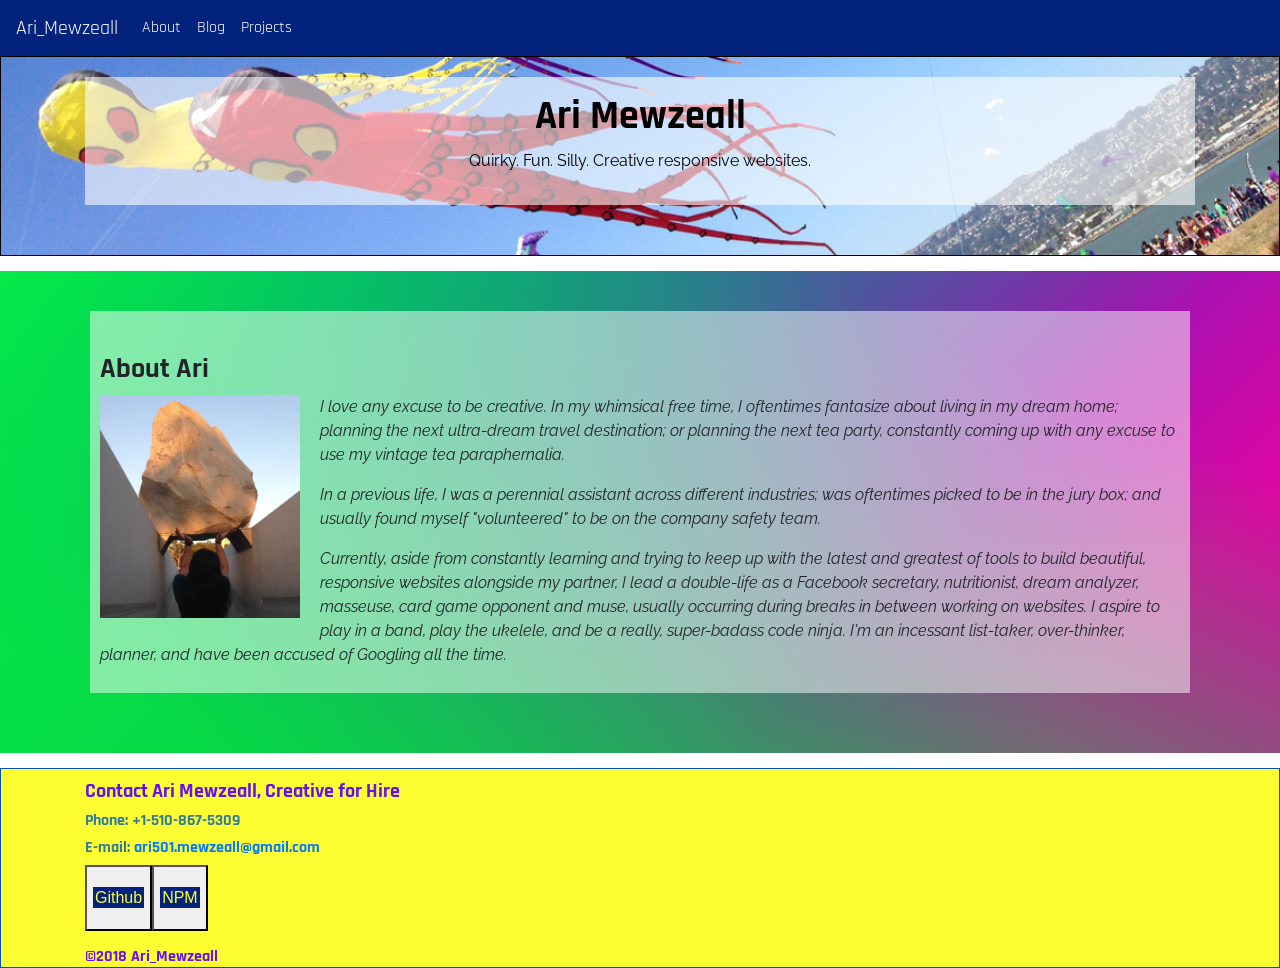
<file: docs/about.html>
<!doctype html>
<html lang="en">
<head>
<!-- Required meta tags -->
<meta charset="utf-8">
<meta name="viewport" content="width=device-width, initial-scale=1, shrink-to-fit=no">

<!-- Bootstrap CSS -->
<link rel="stylesheet" href="https://stackpath.bootstrapcdn.com/bootstrap/4.1.3/css/bootstrap.min.css" integrity="sha384-MCw98/SFnGE8fJT3GXwEOngsV7Zt27NXFoaoApmYm81iuXoPkFOJwJ8ERdknLPMO" crossorigin="anonymous">
<link href="https://fonts.googleapis.com/css?family=Rajdhani|Raleway" rel="stylesheet">
<link rel="stylesheet" href="css/style.css">

<title>About | Ari Mewzeall</title>

</head>
<body>
<!-- start of header section -->
<nav class="navbar navbar-expand-md navbar-dark fixed-top navbar-custom">
  <a class="navbar-brand" href="index.html">Ari_Mewzeall</a>
  <button class="navbar-toggler" type="button" data-toggle="collapse" data-target="#navbarCollapse" aria-controls="navbarCollapse" aria-expanded="false" aria-label="Toggle navigation">
    <span class="navbar-toggler-icon"></span>
  </button>
  <div class="collapse navbar-collapse" id="navbarCollapse">
    <ul class="navbar-nav mr-auto">
      
      <li class="nav-item active">
        <a class="nav-link"  href="about.html">About <span class="sr-only">(current)</span></a>
      </li>
      
      <li class="nav-item">
        <a class="nav-link"  href="blog.html">Blog</a>
      </li>
      
      <li class="nav-item">
        <a class="nav-link"  href="projects.html">Projects</a>
      </li>
      
    </ul>
  </div>
</nav>
<!-- end of header section -->

<!---start about page -->
  <!-- start of main section -->
    <!-- start of jumbotron -->
    <div class="jumbotron shorty-jumbo">
      <div class="container">
        <div class="jumbotron-text">
          <h1>Ari Mewzeall</h1>
          <p>Quirky. Fun. Silly. Creative responsive websites.</p>
        </div>
      </div>
    </div>
    <!-- end of jumbotron -->
    <!-- start of about section -->
  <div class="whimsical">
    <div class="squeeze-in">
      <h3>About Ari</h3>
      <div><img class="float-md-left" src="images/ari_carryrock.jpg" alt="Ari supposedly carrying a huge rock"></div>
      <p>I love any excuse to be creative. In my whimsical free time, I oftentimes fantasize about living in my dream home; planning the next ultra-dream travel destination; or planning the next tea party, constantly coming up with any excuse to use my vintage tea paraphernalia.</p>

      <p>In a previous life, I was a perennial assistant across different industries; was oftentimes picked to be in the jury box; and usually found myself "volunteered" to be on the company safety team.</p>

      <p>Currently, aside from constantly learning and trying to keep up with the latest and greatest of tools to build beautiful, responsive websites alongside my partner, I lead a double-life as a Facebook secretary, nutritionist, dream analyzer, masseuse, card game opponent and muse, usually occurring during breaks in between working on websites. I aspire to play in a band, play the ukelele, and be a really, super-badass code ninja. I'm an incessant list-taker, over-thinker, planner, and have been accused of Googling all the time.</p>

    </div>
  </div>
<!-- end of about section -->
  <!-- end of main section -->
<!-- end of about page -->


<!-- start of my footer section -->
<footer class="footer">
  <div class="container">
    <span>  
      <h5 class="favcolor">Contact Ari Mewzeall, Creative for Hire</h5>
      <h6>Phone: +1-510-867-5309</h6>
      <h6>E-mail: <a href="mailto:ari501.mewzeall@gmail.com">ari501.mewzeall@gmail.com</a></h6>
      <div class="container">
      <div class="row">
        <button><a target="_blank" href="https://github.com/manananggal">Github</a></button>
        <button><a target="_blank" href="https://www.npmjs.com/~manananggal">NPM</a></button>
      </div>
    </div>

      <h6 class="favcolor">&copy;2018 Ari_Mewzeall</h6>
    </span>
  </div>
</footer>
<!-- end of my footer section -->

<!-- jQuery first, then Popper.js, then Bootstrap JS -->
<script src="https://code.jquery.com/jquery-3.3.1.slim.min.js" integrity="sha384-q8i/X+965DzO0rT7abK41JStQIAqVgRVzpbzo5smXKp4YfRvH+8abtTE1Pi6jizo" crossorigin="anonymous"></script>
<script src="https://cdnjs.cloudflare.com/ajax/libs/popper.js/1.14.3/umd/popper.min.js" integrity="sha384-ZMP7rVo3mIykV+2+9J3UJ46jBk0WLaUAdn689aCwoqbBJiSnjAK/l8WvCWPIPm49" crossorigin="anonymous"></script>
<script src="https://stackpath.bootstrapcdn.com/bootstrap/4.1.3/js/bootstrap.min.js" integrity="sha384-ChfqqxuZUCnJSK3+MXmPNIyE6ZbWh2IMqE241rYiqJxyMiZ6OW/JmZQ5stwEULTy" crossorigin="anonymous"></script>
</body>
</html>
</file>
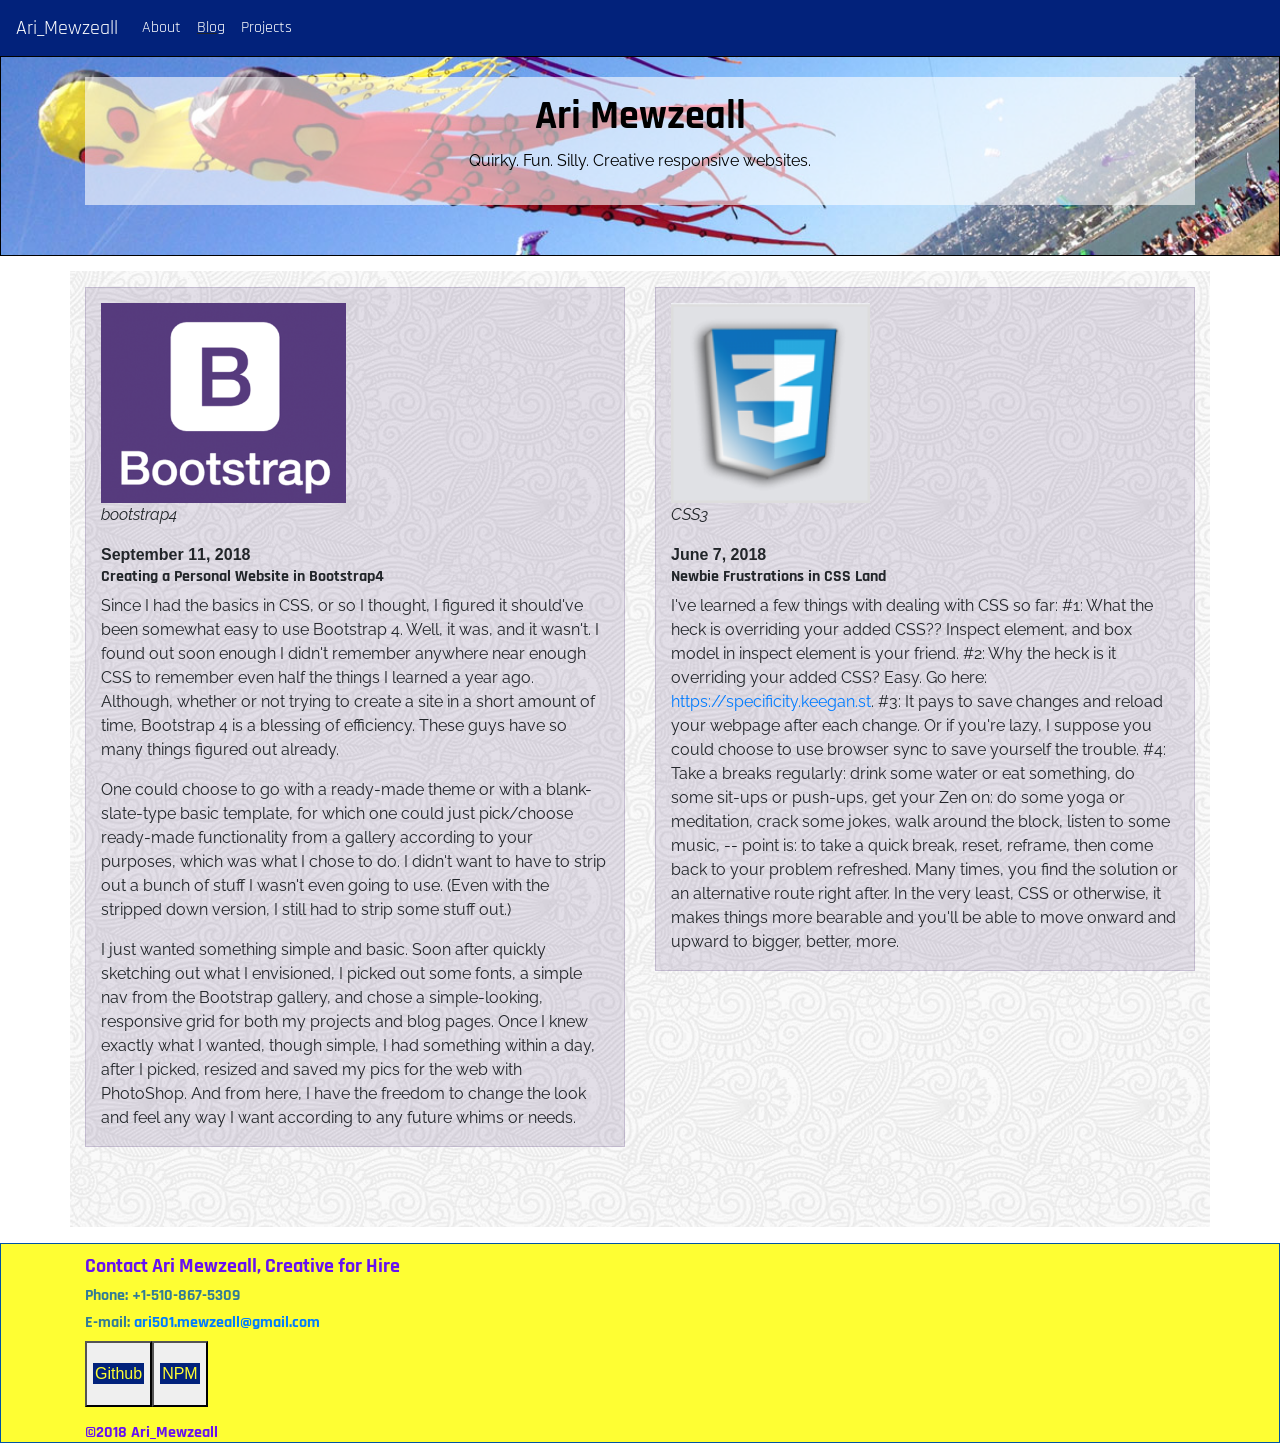
<file: docs/blog.html>
<!doctype html>
<html lang="en">
<head>
<!-- Required meta tags -->
<meta charset="utf-8">
<meta name="viewport" content="width=device-width, initial-scale=1, shrink-to-fit=no">

<!-- Bootstrap CSS -->
<link rel="stylesheet" href="https://stackpath.bootstrapcdn.com/bootstrap/4.1.3/css/bootstrap.min.css" integrity="sha384-MCw98/SFnGE8fJT3GXwEOngsV7Zt27NXFoaoApmYm81iuXoPkFOJwJ8ERdknLPMO" crossorigin="anonymous">
<link href="https://fonts.googleapis.com/css?family=Rajdhani|Raleway" rel="stylesheet">
<link rel="stylesheet" href="css/style.css">

<title>Blog | Ari Mewzeall</title>

</head>
<body>
<!-- start of header section -->
<nav class="navbar navbar-expand-md navbar-dark fixed-top navbar-custom">
  <a class="navbar-brand" href="index.html">Ari_Mewzeall</a>
  <button class="navbar-toggler" type="button" data-toggle="collapse" data-target="#navbarCollapse" aria-controls="navbarCollapse" aria-expanded="false" aria-label="Toggle navigation">
    <span class="navbar-toggler-icon"></span>
  </button>
  <div class="collapse navbar-collapse" id="navbarCollapse">
    <ul class="navbar-nav mr-auto">
      
      <li class="nav-item">
        <a class="nav-link"  href="about.html">About</a>
      </li>
      
      <li class="nav-item active">
        <a class="nav-link"  href="blog.html">Blog <span class="sr-only">(current)</span></a>
      </li>
      
      <li class="nav-item">
        <a class="nav-link"  href="projects.html">Projects</a>
      </li>
      
    </ul>
  </div>
</nav>
<!-- end of header section -->

<!-- start blog page -->
<!-- start main section -->
<!-- start jumbotron -->
<div class="jumbotron shorty-jumbo">
  <div class="container">
    <div class="jumbotron-text">
      <h1>Ari Mewzeall</h1>
      <p>Quirky. Fun. Silly. Creative responsive websites.</p>
    </div>
  </div>
</div>
<!-- end jumbotron -->
<!-- start of blog section -->
<div class="container pretty-bg">
  <div class="row">
    <div class="col-md-6 blog-post">
      <div class="container">
        <img class="blog_img" src="images/bootstrap_pic.png" alt="Bootsrap4 logo">
        <p class="font-italic">bootstrap4</p>
        <dt>September 11, 2018</dt>
        <h6>Creating a Personal Website in Bootstrap4</h6>
        <p>Since I had the basics in CSS, or so I thought, I figured it should've been somewhat easy to use Bootstrap 4. Well, it was, and it wasn't. I found out soon enough I didn't remember anywhere near enough CSS to remember even half the things I learned a year ago. Although, whether or not trying to create a site in a short amount of time, Bootstrap 4 is a blessing of efficiency. These guys have so many things figured out already.</p><p>One could choose to go with a ready-made theme or with a blank-slate-type basic template, for which one could just pick/choose ready-made functionality from a gallery according to your purposes, which was what I chose to do. I didn't want to have to strip out a bunch of stuff I wasn't even going to use. (Even with the stripped down version, I still had to strip some stuff out.)</p><p>I just wanted something simple and basic. Soon after quickly sketching out what I envisioned, I picked out some fonts, a simple nav from the Bootstrap gallery, and chose a simple-looking, responsive grid for both my projects and blog pages. Once I knew exactly what I wanted, though simple, I had something within a day, after I picked, resized and saved my pics for the web with PhotoShop. And from here, I have the freedom to change the look and feel any way I want according to any future whims or needs.</p>
      </div>
    </div>
    <div class="col-md-6 blog-post">
      <div class="container">
        <img class="blog_img" src="images/css3_pic.png" alt="CSS3 logo pic">
        <p class="font-italic">CSS3</p>
        <dt>June 7, 2018</dt>
        <h6>Newbie Frustrations in CSS Land</h6>
        <p>I've learned a few things with dealing with CSS so far: #1: What the heck is overriding your added CSS?? Inspect element, and box model in inspect element is your friend. #2: Why the heck is it overriding your added CSS? Easy. Go here: <a href="https://specificity.keegan.st" target="_blank">https://specificity.keegan.st</a>. #3: It pays to save changes and reload your webpage after each change. Or if you're lazy, I suppose you could choose to use browser sync to save yourself the trouble. #4: Take a breaks regularly: drink some water or eat something, do some sit-ups or push-ups, get your Zen on: do some yoga or meditation, crack some jokes, walk around the block, listen to some music, -- point is: to take a quick break, reset, reframe, then come back to your problem refreshed. Many times, you find the solution or an alternative route right after. In the very least, CSS or otherwise, it makes things more bearable and you'll be able to move onward and upward to bigger, better, more.</p>
      </div>
    </div>
  </div>
</div>
<!-- end of blog section -->
<!-- end of main section -->
<!-- end blog page -->


<!-- start of my footer section -->
<footer class="footer">
  <div class="container">
    <span>  
      <h5 class="favcolor">Contact Ari Mewzeall, Creative for Hire</h5>
      <h6>Phone: +1-510-867-5309</h6>
      <h6>E-mail: <a href="mailto:ari501.mewzeall@gmail.com">ari501.mewzeall@gmail.com</a></h6>
      <div class="container">
      <div class="row">
        <button><a target="_blank" href="https://github.com/manananggal">Github</a></button>
        <button><a target="_blank" href="https://www.npmjs.com/~manananggal">NPM</a></button>
      </div>
    </div>

      <h6 class="favcolor">&copy;2018 Ari_Mewzeall</h6>
    </span>
  </div>
</footer>
<!-- end of my footer section -->

<!-- jQuery first, then Popper.js, then Bootstrap JS -->
<script src="https://code.jquery.com/jquery-3.3.1.slim.min.js" integrity="sha384-q8i/X+965DzO0rT7abK41JStQIAqVgRVzpbzo5smXKp4YfRvH+8abtTE1Pi6jizo" crossorigin="anonymous"></script>
<script src="https://cdnjs.cloudflare.com/ajax/libs/popper.js/1.14.3/umd/popper.min.js" integrity="sha384-ZMP7rVo3mIykV+2+9J3UJ46jBk0WLaUAdn689aCwoqbBJiSnjAK/l8WvCWPIPm49" crossorigin="anonymous"></script>
<script src="https://stackpath.bootstrapcdn.com/bootstrap/4.1.3/js/bootstrap.min.js" integrity="sha384-ChfqqxuZUCnJSK3+MXmPNIyE6ZbWh2IMqE241rYiqJxyMiZ6OW/JmZQ5stwEULTy" crossorigin="anonymous"></script>
</body>
</html>
</file>
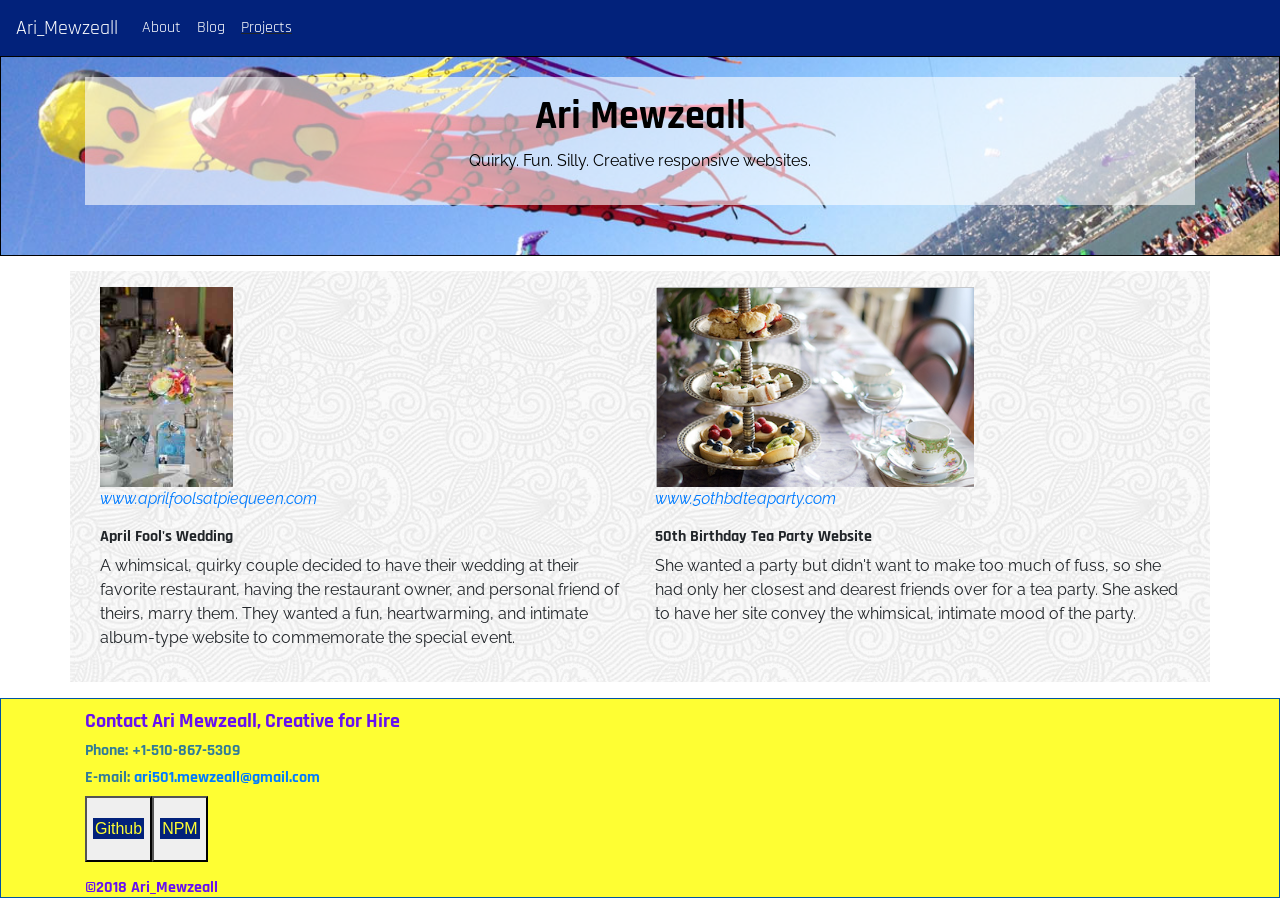
<file: docs/projects.html>
<!doctype html>
<html lang="en">
<head>
<!-- Required meta tags -->
<meta charset="utf-8">
<meta name="viewport" content="width=device-width, initial-scale=1, shrink-to-fit=no">

<!-- Bootstrap CSS -->
<link rel="stylesheet" href="https://stackpath.bootstrapcdn.com/bootstrap/4.1.3/css/bootstrap.min.css" integrity="sha384-MCw98/SFnGE8fJT3GXwEOngsV7Zt27NXFoaoApmYm81iuXoPkFOJwJ8ERdknLPMO" crossorigin="anonymous">
<link href="https://fonts.googleapis.com/css?family=Rajdhani|Raleway" rel="stylesheet">
<link rel="stylesheet" href="css/style.css">

<title>Projects | Ari Mewzeall</title>

</head>
<body>
<!-- start of header section -->
<nav class="navbar navbar-expand-md navbar-dark fixed-top navbar-custom">
  <a class="navbar-brand" href="index.html">Ari_Mewzeall</a>
  <button class="navbar-toggler" type="button" data-toggle="collapse" data-target="#navbarCollapse" aria-controls="navbarCollapse" aria-expanded="false" aria-label="Toggle navigation">
    <span class="navbar-toggler-icon"></span>
  </button>
  <div class="collapse navbar-collapse" id="navbarCollapse">
    <ul class="navbar-nav mr-auto">
      
      <li class="nav-item">
        <a class="nav-link"  href="about.html">About</a>
      </li>
      
      <li class="nav-item">
        <a class="nav-link"  href="blog.html">Blog</a>
      </li>
      
      <li class="nav-item active">
        <a class="nav-link"  href="projects.html">Projects <span class="sr-only">(current)</span></a>
      </li>
      
    </ul>
  </div>
</nav>
<!-- end of header section -->


<!-- start projects page- -->
<!-- start main section -->
<!-- start jumbotron -->
 <div class="jumbotron shorty-jumbo">
  <div class="container">
    <div class="jumbotron-text">
      <h1>Ari Mewzeall</h1>
      <p>Quirky. Fun. Silly. Creative responsive websites.</p>
    </div>
  </div>
</div>
<!-- end jumbotron -->
<!-- start of projects section -->
<div class="container pretty-bg">
  <div class="container">
    <div class="row">
      <div class="col-md-6">
        <img class="blog_img" src="images/piequeentable.jpg" alt="Intimate wedding table set at Lois the Pie Queen Restaurant">
        <p class="font-italic"><a href="#">www.aprilfoolsatpiequeen.com</a></p>
        <h6>April Fool's Wedding</h6>
        <p>A whimsical, quirky couple decided to have their wedding at their favorite restaurant, having the restaurant owner, and personal friend of theirs, marry them. They wanted a fun, heartwarming, and intimate album-type website to commemorate the special event.</p>
      </div>
      <div class="col-md-6">
        <img class="blog_img" src="images/50thteaparty.png" alt="Three-tiered silver tray containing high tea finger foods at table with tea cups and saucers">
        <p class="font-italic"><a href="#">www.50thbdteaparty.com</a></p>
        <h6>50th Birthday Tea Party Website</h6>
        <p>She wanted a party but didn't want to make too much of fuss, so she had only her closest and dearest friends over for a tea party. She asked to have her site convey the whimsical, intimate mood of the party.</p>
      </div>
    </div>
  </div>
</div>
<!-- end of my projects section -->
<!-- end of my main section -->
<!-- end of projects page -->


<!-- start of my footer section -->
<footer class="footer">
  <div class="container">
    <span>  
      <h5 class="favcolor">Contact Ari Mewzeall, Creative for Hire</h5>
      <h6>Phone: +1-510-867-5309</h6>
      <h6>E-mail: <a href="mailto:ari501.mewzeall@gmail.com">ari501.mewzeall@gmail.com</a></h6>
      <div class="container">
      <div class="row">
        <button><a target="_blank" href="https://github.com/manananggal">Github</a></button>
        <button><a target="_blank" href="https://www.npmjs.com/~manananggal">NPM</a></button>
      </div>
    </div>

      <h6 class="favcolor">&copy;2018 Ari_Mewzeall</h6>
    </span>
  </div>
</footer>
<!-- end of my footer section -->

<!-- jQuery first, then Popper.js, then Bootstrap JS -->
<script src="https://code.jquery.com/jquery-3.3.1.slim.min.js" integrity="sha384-q8i/X+965DzO0rT7abK41JStQIAqVgRVzpbzo5smXKp4YfRvH+8abtTE1Pi6jizo" crossorigin="anonymous"></script>
<script src="https://cdnjs.cloudflare.com/ajax/libs/popper.js/1.14.3/umd/popper.min.js" integrity="sha384-ZMP7rVo3mIykV+2+9J3UJ46jBk0WLaUAdn689aCwoqbBJiSnjAK/l8WvCWPIPm49" crossorigin="anonymous"></script>
<script src="https://stackpath.bootstrapcdn.com/bootstrap/4.1.3/js/bootstrap.min.js" integrity="sha384-ChfqqxuZUCnJSK3+MXmPNIyE6ZbWh2IMqE241rYiqJxyMiZ6OW/JmZQ5stwEULTy" crossorigin="anonymous"></script>
</body>
</html>
</file>
<file: docs/css/style.css>
/* Bootstrap breakpoints, for reference
  --breakpoint-xs: 0;
  --breakpoint-sm: 576px;
  --breakpoint-md: 768px;
  --breakpoint-lg: 992px;
  --breakpoint-xl: 1200px;
*/

/* Variables */
:root {
  --primary-color: #02227B;
  --secondary-color: #6495ed;
  --bs-breakpoint-sm: 576px;
}

/* Elements */

/*--------------------------*/
body {
  margin-top: 56px;

}

h1, h2, h3, h4, h5, h6 {
  font-family: 'Rajdhani', sans-serif;
  font-weight: bold;
}

p {
  font-family: 'Raleway', sans-serif;
}

h3 {
  margin-top: 2rem;
}

img {
  max-width: 100%;
  height: auto;
}


/*--------------------------------------------------*/
/*
 * Header
 */
.navbar {
  background-color: var(--primary-color);
  font-family: 'Rajdhani', sans-serif;
}

.navbar-dark.navbar-custom .nav-link {
  color: #fff;
}

.navbar-toggler {
  background-color: var(--secondary-color);
}

.masthead {
  margin-bottom: 2rem;
  background-color: #0054A3;
}

.masthead-brand {
  margin-bottom: 0;
}

.nav-masthead .nav-link {
  font-family: 'Rajdhani', sans-serif;
  padding: .25rem 0;
  font-weight: 700;
  color: rgba(255, 255, 255, 1);
  background-color: #6610f2;

}


.nav-masthead .nav-link + .nav-link {
  margin-left: 1rem;
}


@media (min-width: 48em) {
  .masthead-brand {
    float: left;
  }
  .nav-masthead {
    float: right;
  }
}

.active {
  text-decoration: underline;
}

/*--------------------------------------------------*/
/*jumbotron*/

.jumbotron {
  background-image: url("../images/oct_kites.jpg");
  background-position: bottom left;
  background-repeat: no-repeat;
  background-size: cover;
  border-radius: 0;
  margin-bottom: 15px;
  color: #000;
  border: 1px solid black;
  border-collapse: collapse;
  padding-top: 20px;

}

.jumbo-jumbo {
  min-height: 600px;
  margin-bottom: 0;
}
.shorty-jumbo {
  max-height: 200px;
}
.jumbotron-text {
  background: rgba(255, 255, 255, .6);
  padding: 1rem;
  text-align: center;
}

/*--------------------------------------------------*/
/*
 * Blog name and description
 */
.blog-post .container {
  background-color: rgba(86, 61, 124, .15);
  border: 1px solid rgba(86, 61, 124, .2);
  padding-top: 15px;
}

.blog-title {
  margin-bottom: 0;
  font-size: 2rem;
  font-weight: 400;
}
.blog-description {
  font-size: 1.1rem;
  color: #999;
}

.blog_img {
  height: 200px;
}

@media (min-width: 40em) {
  .blog-title {
    font-size: 3.5rem;
  }
}

/* Pagination */
.blog-pagination {
  margin-bottom: 4rem;
}
.blog-pagination > .btn {
  border-radius: 2rem;
}

/*
 * Blog posts
 */
.blog-post {
  margin-bottom: 4rem;
}
.blog-post-title {
  margin-bottom: .25rem;
  font-size: 2.5rem;
}
.blog-post-meta {
  margin-bottom: 1.25rem;
  color: #999;
}

/*grid*/

.row {
  margin-bottom: 1rem;
}
.row .row {
  margin-top: 1rem;
  margin-bottom: 0;
}
[class*="col-"] {
  padding-top: 1rem;
  padding-bottom: 1rem;
}


html {
  position: relative;
  min-height: 100%;
}


/*footer*/

.footer {
  margin: 0 auto;
  padding-top: 10px;
  bottom: 0;
  width: 100%;
  height: 200px;
  line-height: 60px;
/*  line-height: 60px;  Vertically center the text there */
  background-color: #FEFE33;
  color: #317B97;
  border: 1px solid #0054A3;
  border-collapse: collapse;
}

.footer button a {
  background-color: var(--primary-color);
  color: #FEFE33;
  padding: 2px 2px;
  margin: 0;
}

.squeeze-in {
  background-color: rgba(255, 255, 255, .5);
  margin: 0 50px 20px 50px;
  padding: 10px;
}

.squeeze-in p {
  font-style: italic;
}

/*----background and some changes in color---*/

.whimsical {
  background:
    -webkit-linear-gradient(315deg, hsla(137.55, 97.21%, 46.6%, 1) 0%, hsla(137.55, 97.21%, 46.6%, 0) 70%),
    -webkit-linear-gradient(65deg, hsla(138.85, 91.81%, 41.46%, 1) 10%, hsla(138.85, 91.81%, 41.46%, 0) 80%),
    -webkit-linear-gradient(135deg, hsla(316.36, 94.15%, 44.57%, 1) 15%, hsla(316.36, 94.15%, 44.57%, 0) 80%),
    -webkit-linear-gradient(205deg, hsla(230.32, 91.31%, 45.1%, 1) 100%, hsla(230.32, 91.31%, 45.1%, 0) 70%);
  background:
    linear-gradient(135deg, hsla(137.55, 97.21%, 46.6%, 1) 0%, hsla(137.55, 97.21%, 46.6%, 0) 70%),
    linear-gradient(25deg, hsla(138.85, 91.81%, 41.46%, 1) 10%, hsla(138.85, 91.81%, 41.46%, 0) 80%),
    linear-gradient(315deg, hsla(316.36, 94.15%, 44.57%, 1) 15%, hsla(316.36, 94.15%, 44.57%, 0) 80%),
    linear-gradient(245deg, hsla(230.32, 91.31%, 45.1%, 1) 100%, hsla(230.32, 91.31%, 45.1%, 0) 70%);
  padding: 40px;
  margin-bottom: 15px;
}

.whimsical img {
  height: auto;
  width: 100%;
  margin-bottom: 20px;
}

@media (min-width: 768px) {
  .whimsical img {
    margin: 0 20px 20px 0;
    width: 200px;
  }
}

.pretty-bg {
  background-image: url("../images/full-bloom_bg.png");
  background-repeat: background-repeat;
}

.favcolor {
  color: #6610f2;
}
</file>
